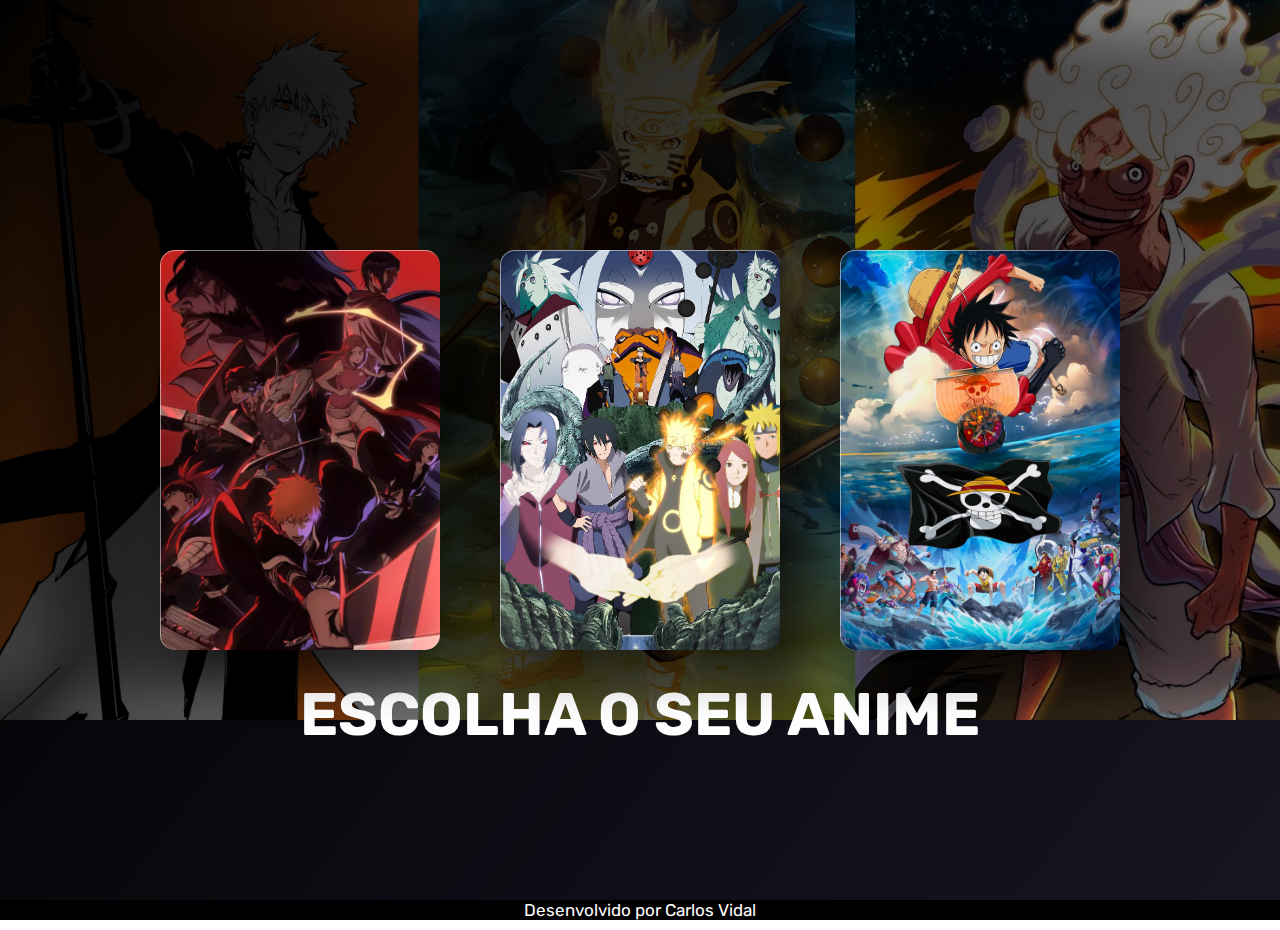
<file: index.html>
<!DOCTYPE html>
<html lang="pt-br">

<head>
    <meta charset="UTF-8">
    <meta name="viewport" content="width=device-width, initial-scale=1.0">
    <title>Animes</title>
    <link rel="stylesheet" href="/css/home.css">
</head>

<body>
    <div class="container">

        <h1 class="home">Escolha o seu anime</h1>
        <div class="card3">
            <div class="content">
                <h3 class="logo3"></h3>
                <p>Ichigo Kurosaki nasceu com o dom de ver fantasmas. Quando sua família é atacada por uma alma
                    malévola, Ichigo se torna um Shinigami, dedicando sua vida a proteger os inocentes e ajudando os
                    espíritos torturados a encontrar a paz.</p>
                <a href="/index3.html">CLIQUE AQUI</a>
            </div>
        </div>

        <div class="card2">
            <div class="content">
                <h3 class="logo2"></h3>
                <p>Naruto Uzumaki, um jovem ninja que constantemente procura por reconhecimento e sonha em se tornar Hokage, o
                    ninja líder de sua vila.</p>
                <a href="/index2.html">CLIQUE AQUI</a>
            </div>
        </div>

        <div class="card">
            <div class="content">
                <h3 class="logo"></h3>
                <p>Monkey D. Luffy e sua tripulação de Piratas do Chapéu de Palha embarcam em uma jornada incrível para
                    encontrar um tesouro lendário, o One Piece.</p>
                <a href="/index1.html">CLIQUE AQUI</a>
            </div>
        </div>
    </div>

    <footer>
        <p class="rodape">Desenvolvido por Carlos Vidal</p>
    </footer>
</body>

</html>
</file>
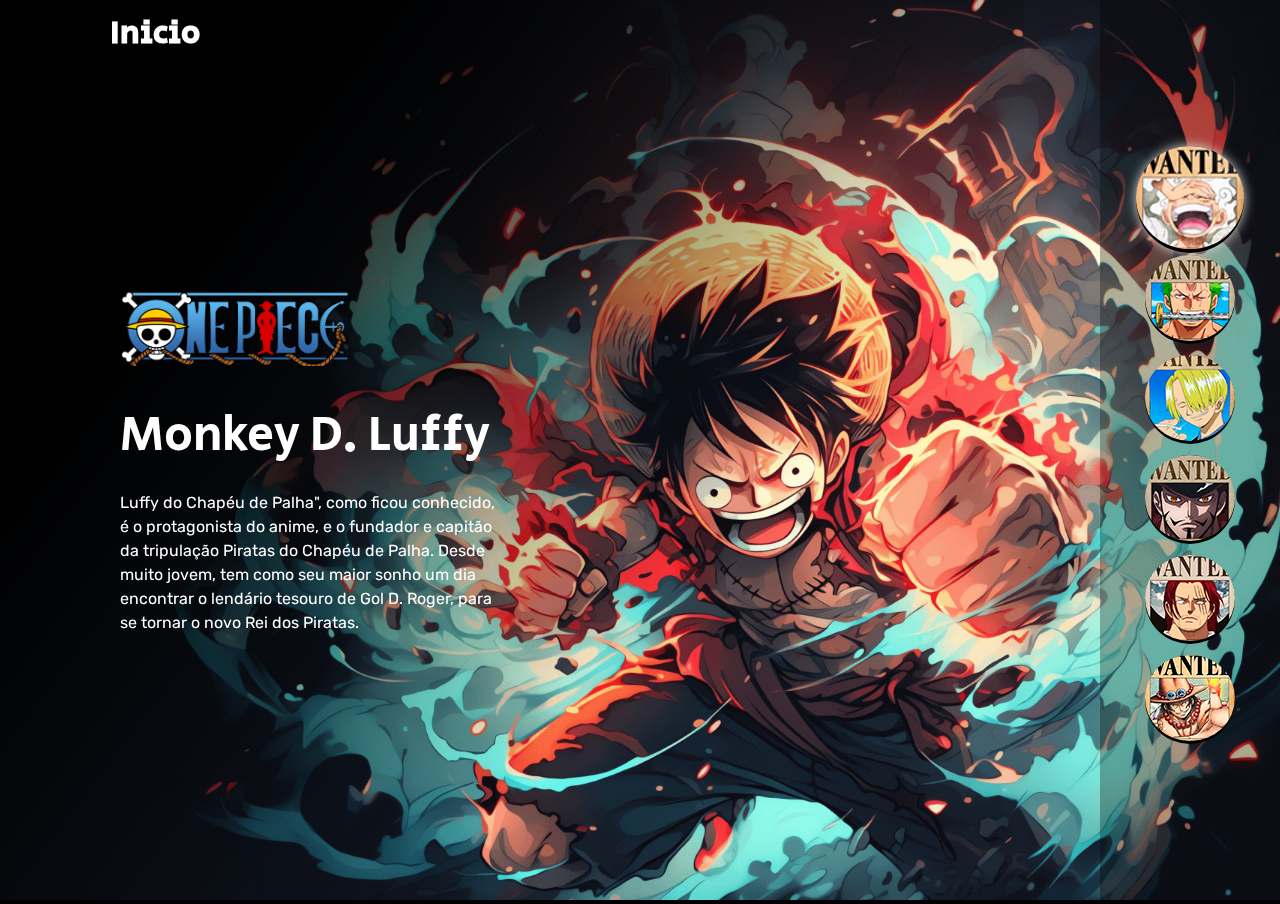
<file: index1.html>
<!DOCTYPE html>
<html lang="pt-br">

<head>
    <meta charset="UTF-8">
    <meta name="viewport" content="width=device-width, initial-scale=1.0">
    <link rel="stylesheet" href="/css/style.css">
    <link rel="stylesheet" href="/css/responsivo.css">
    <title>One Piece!</title>
</head>



<body>

    <main class="personagens">
        <h1>
            <a class="home" href="/index.html">Inicio</a>
        </h1>

        <div class="personagem selecionado">
            <img class="imagem" src="/img/personagem-monkey-d-luffy.png" alt="monkey D luffy">
            <div class="conteudo">
                <i class="logo"></i>
                <h2 class="nome-personagem">Monkey D. Luffy</h2>
                <p class="descricao">Luffy do Chapéu de Palha", como ficou conhecido, é o protagonista do anime, e o
                    fundador e capitão da tripulação Piratas do Chapéu de Palha. Desde muito jovem, tem como seu maior
                    sonho um dia encontrar o lendário tesouro de Gol D. Roger, para se tornar o novo Rei dos Piratas.
                </p>
            </div>
        </div>

        <div class="personagem">
            <img class="imagem" src="/img/personagem-roronoa-zoro.jpg" alt="Roronoa Zoro">
            <div class="conteudo">
                <i class="logo"></i>
                <h2 class="nome-personagem">Roronoa Zoro</h2>
                <p class="descricao">Roronoa Zoro, também conhecido como "Caçador de Piratas" Zoro, é o combatente dos
                    Piratas do Chapéu de Palha e um ex-caçador de recompensas.
                    Ele é um dos quatro melhores lutadores da tripulação, ao lado de Luffy, Sanji e Jinbe, e seu sonho é
                    se tornar o maior espadachim do mundo.

                </p>
            </div>
        </div>

        <div class="personagem">
            <img class="imagem" src="/img/personagem-sanji.png" alt="Sanji">
            <div class="conteudo">
                <i class="logo"></i>
                <h2 class="nome-personagem">Sanji</h2>
                <p class="descricao">Também conhecido como "Perna Negra" Sanji, este pirata foi o quinto a integrar a
                    tripulação de Luffy. Suas ações como pirata lhe renderam a terceira maior recompensa entre os
                    membros do Chapéu de Palha, além de atuar como cozinheiro oficial do grupo.
                </p>
            </div>
        </div>

        <div class="personagem">
            <img class="imagem" src="/img/personagem-nami.png" alt="Mihawk">
            <div class="conteudo">
                <i class="logo"></i>
                <h2 class="nome-personagem">Dracule Mihawk</h2>
                <p class="descricao">Dracule Mihawk, vulgo Olhos de Gavião é um pirata mundialmente famoso que detém o
                    título de "Espadachim Mais Forte do Mundo". Ele é um dos fundadores da Cross Guild, e foi
                    anteriormente um dos Shichibukai até a dissolução do grupo.
                    No passado, Mihawk era conhecido como "Caçador de Marinheiros" e tinha a reputação de ser o rival de
                    Shanks, um dos Quatro Imperadores. 
                </p>
            </div>
        </div>

        <div class="personagem">
            <img class="imagem" src="/img/shanks.jpg" alt="Shanks">
            <div class="conteudo">
                <i class="logo"></i>
                <h2 class="nome-personagem">Shanks</h2>
                <p class="descricao">Shanks, "o Ruivo", comumente conhecido apenas como "Ruivo", é o chefe dos Piratas
                    do Ruivo e um dos Quatro Imperadores que governam o Novo Mundo.

                    Navegando com os infames Piratas do Roger desde criança, Shanks começaria sua carreira de pirata em
                    seu navio como um aprendiz ao lado de Buggy, antes de formar sua própria tripulação depois da morte
                    de Roger.
                </p>
            </div>
        </div>


        <div class="personagem">
            <img class="imagem" src="/img/personagem_ace.jpg" alt="Portgas D. Ace">
            <div class="conteudo">
                <i class="logo"></i>
                <h2 class="nome-personagem">Portgas D. Ace</h2>
                <p class="descricao">Portgas D. Ace, nascido como Gol D. Ace e apelidado de Ace "Punhos de
                    Fogo", Ace era capitão dos
                    Piratas Spade antes de ser recrutado para os Piratas do Barba Branca e se tornar comandante da
                    sua 2ª divisão. Ele comeu a Mera Mera no Mi, dando-lhe o poder de se transformar e manipular
                    chamas.
                </p>
            </div>
        </div>

    </main>
    <ul class="botoes">
        <li>
            <button class="botao selecionado">
                <img src="/img/tripulacao-luffy.png" alt="tripulacao-luffy">
            </button>
        </li>
        <li>
            <button class="botao">
                <img src="/img/tripulacao-zoro.png" alt="tripulacao-zoro">
            </button>
        </li>
        <li>
            <button class="botao">
                <img src="/img/tripulacao-sanji.png" alt="tripulacao-sanji">
            </button>
        </li>
        <li>
            <button class="botao">
                <img src="/img/tripulacao-nami.png" alt="tripulacao-nami">
            </button>
        </li>
        <li> <button class="botao">
                <img src="/img/tripulacao-chopper.png" alt="tripulacao-chopper">
            </button>
        </li>
        <li> <button class="botao">
                <img src="/img/tripulacao-ace.png" alt="tripulacao-ace">
            </button>
        </li>
    </ul>
    <script src="/js/index.js"></script>

</body>

</html>
</file>
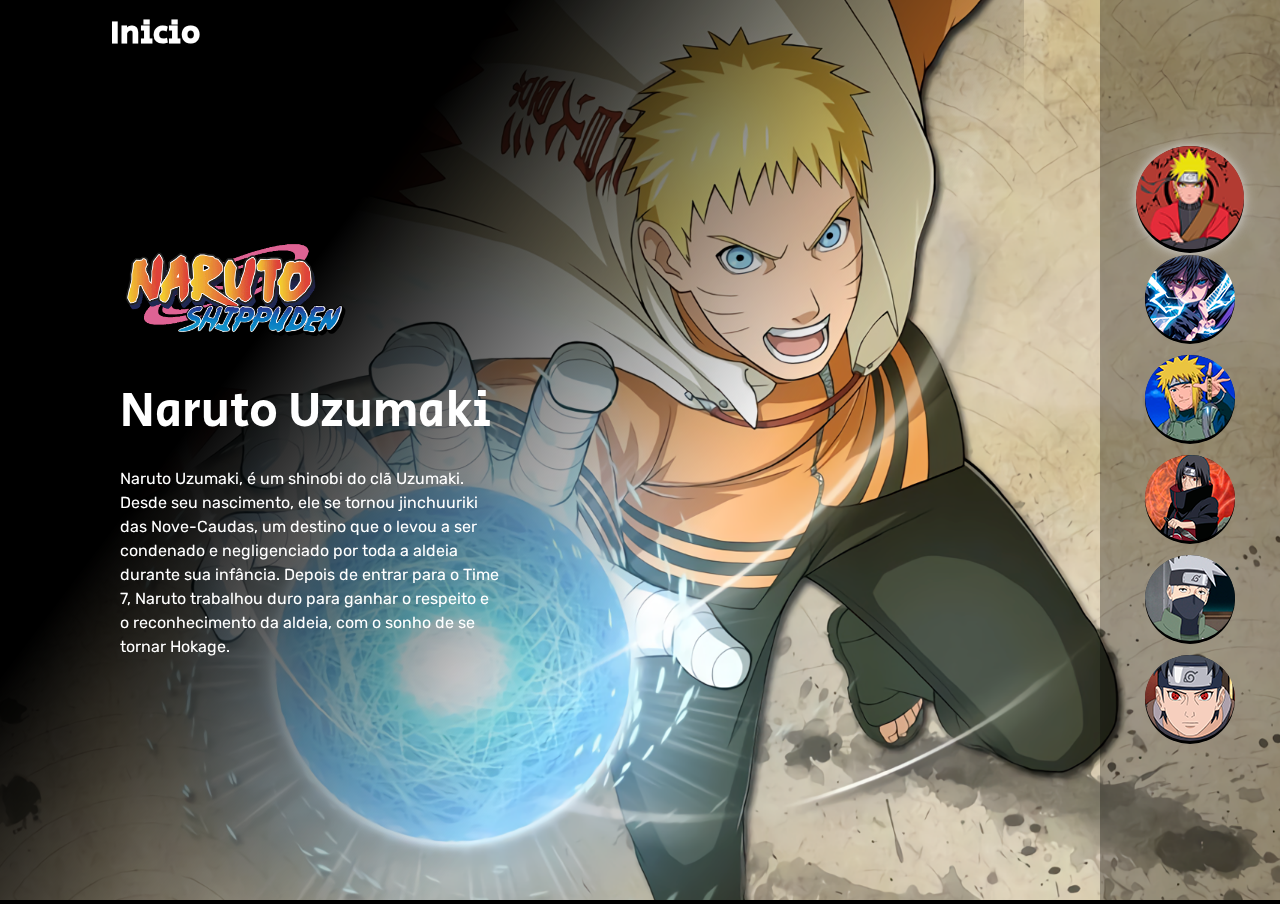
<file: index2.html>
<!DOCTYPE html>
<html lang="pt-br">

<head>
    <meta charset="UTF-8">
    <meta name="viewport" content="width=device-width, initial-scale=1.0">
    <link rel="stylesheet" href="/css/stylenaruto.css">
    <link rel="stylesheet" href="/css/responsivo.css">
    <title>Naruto</title>
</head>

<body>
    <main class="personagens">
        <h1>
            <a class="home" href="/index.html">Inicio</a>
        </h1>
        <div class="personagem selecionado">
            <img class="imagem" src="/img2/Naruto.png" alt="Naruto Uzumaki">
            <div class="conteudo">
                <i class="logo"></i>
                <h2 class="nome-personagem"> Naruto Uzumaki</h2>
                <p class="descricao"> Naruto Uzumaki, é um shinobi do clã Uzumaki. Desde seu nascimento, ele se tornou
                    jinchuuriki das Nove-Caudas, um destino que o levou a ser condenado e negligenciado por toda a
                    aldeia durante sua infância. Depois de entrar para o Time 7, Naruto trabalhou duro para ganhar o
                    respeito e o reconhecimento da
                    aldeia, com o sonho de se tornar Hokage.</p>
            </div>
        </div>
        <div class="personagem">
            <img class="imagem" src="/img2/sasuke.jpg" alt="Sasuke Uchiha">
            <div class="conteudo">
                <i class="logo"></i>
                <h2 class="nome-personagem"> Sasuke Uchiha</h2>
                <p class="descricao"> Sasuke Uchiha, é um dos últimos membros sobreviventes do clã Uchiha.
                    Ele se tornou um shinobi para que pudesse algum dia ficar forte o
                    suficiente para se vingar contra o seu irmão mais velho, Itachi, que tinha massacrado todo o seu
                    clã. Sasuke acaba se tornando-se um criminoso internacional, e mais tarde, ele se torna uma peça
                    fundamental para acabar com a Quarta Guerra Mundial
                    Ninja, até ser finalmente redimido por seu rival, e também melhor amigo, Naruto Uzumaki. Sasuke
                    decide voltar para Konoha, dedicando a sua vida para ajudar a proteger a vila e seus habitantes.</p>
            </div>

        </div>
        <div class="personagem">
            <img class="imagem" src="/img2/minato.png" alt="Minato Namikaze">
            <div class="conteudo">
                <i class="logo"></i>
                <h2 class="nome-personagem"> Minato Namikaze </h2>
                <p class="descricao"> Minato Namikaze, conhecido como Relâmpago Amarelo de Konoha, foi um shinobi
                    lendário que se tornou o Quarto Hokage, Yondaime Hokage.
                    Morreu sacrificando sua vida durante o Ataque do Nove-Caudas em Konoha para selar metade do demônio
                    em seu filho, morrendo heroicamente no processo.
                </p>
            </div>
        </div>
        <div class="personagem">
            <img class="imagem" src="/img2/itachi.png" alt="itachi uchiha">
            <div class="conteudo">
                <i class="logo"></i>
                <h2 class="nome-personagem"> Itachi Uchiha </h2>
                <p class="descricao"> Itachi Uchiha foi um prodígio do clã Uchiha de Konohagakure. Ele se tornou um
                    criminoso internacional depois de assassinar seu clã inteiro, poupando apenas a vida de seu irmão
                    mais novo, Sasuke. Ele se juntou a organização criminosa Akatsuki, onde ele entrou em frequentes
                    conflitos com Konoha e seus ninjas, incluindo Sasuke.
                    Depois de morrer durante uma batalha contra Sasuke, as motivações de Itachi foram reveladas serem
                    mais
                    complicadas do que pareciam.</p>
            </div>
        </div>
        <div class="personagem">
            <img class="imagem" src="/img2/Kakashi.jpg" alt="Kakashi Hatake">
            <div class="conteudo">
                <i class="logo"></i>
                <h2 class="nome-personagem"> Kakashi Hatake</h2>
                <p class="descricao">Kakashi Hatake é um shinobi de Konoha. Ele recebeu um Sharingan de seu
                    ex-companheiro de equipe, Obito Uchiha, quando era mais jovem, fazendo-o ser conhecido como Kakashi
                    o Ninja Copiador e Kakashi do Sharingan.
                    Logo um tempo após a Quarta Guerra Mundial Shinobi, Kakashi
                    ocupa o cargo público como o Sexto Hokage antes de eventualmente se aposentar e passá-lo ao seu
                    pupilo Naruto Uzumaki. </p>
            </div>
        </div>
        <div class="personagem">
            <img class="imagem" src="/img2/shisui.jpeg" alt="Shisui Uchiha">
            <div class="conteudo">
                <i class="logo"></i>
                <h2 class="nome-personagem"> Shisui Uchiha </h2>
                <p class="descricao">Shisui Uchiha foi um shiboni da aldeia de Konoha e membro do clan Uchiha.
                    No final da Terceira Guerra Mundial Ninja, Shisui testemunha seu melhor amigo morrer sem poder fazer
                    nada para salvá-lo, consequentemente despertando o Mangekyō Sharingan.
                  </p>


            </div>
        </div>
    </main>

    <ul class="botoes">
        <li>
            <button class="botao selecionado">
                <img src="/img2/uzumaki.png" alt="logo Naruto">
            </button>
        </li>
        <li>
            <button class="botao">
                <img src="/img2/sasuke.png" alt="logo sasuke">
            </button>
        </li>

        <li>
            <button class=" botao">
                <img src="/img2/minatoicon.png" alt="logo minato">
            </button>
        </li>
        <li>
            <button class="botao">
                <img src="/img2/itachiicon.png" alt="logo itachi">
            </button>
        </li>
        <li>
            <button class="botao">
                <img src="/img2/kakashiicon.png" alt="logo Kakashi">
            </button>
        </li>
        <li>
            <button class="botao">
                <img src="/img2/shisuiicoon.png" alt="logo shisui">
            </button>
        </li>
    </ul>

</body>
<script src="/js/index.js">  </script>

</html>
</file>
<file: css/home.css>
@import url('https://fonts.googleapis.com/css2?family=Inter:wght@400;700&family=Krona+One&family=Montserrat:wght@400;600&family=Noto+Sans:ital,wght@0,400;1,700&family=Poppins:wght@300;400;500;700&family=Rubik&family=Saira+Semi+Condensed:wght@400;500&family=Secular+One&display=swap');

:root {
    --fonte--principal: 'Secular One';
    --fonte--secundaria: 'Rubik';
}

* {
    margin: 0;
    padding: 0;
    box-sizing: border-box;
}

.container::after {
    content: "";
    position: fixed;
    top: 0;
    left: 0;
    min-height: 100vh;
    width: 100%;
    background: linear-gradient(-233deg, #000000 0%, rgba(0, 0, 0, 0) 100%) no-repeat;
}

.container {
    display: flex;
    justify-content: center;
    align-items: center;
    min-height: 100vh;
    background: #161623;
    color: aliceblue;

}

.container {
    position: relative;
    display: flex;
    justify-content: center;
    align-items: center;
    flex-wrap: wrap;
    z-index: 1;
    background-image: url("/img/home1.png");
    background-size: 100%;
    background-repeat: no-repeat;

}

.container .card {
    position: relative;
    width: 280px;
    height: 400px;
    margin: 30px;
    box-shadow: 20px 20px 50px rgb(0, 0, 0, 0.5);
    border-radius: 15px;
    background: rgba(250, 255, 255, 0.5);
    overflow: hidden;
    display: flex;
    justify-content: center;
    align-items: center;
    border-top: 1px solid rgba(255, 255, 255, 0.5);
    border-left: 1px solid rgba(255, 255, 255, 0.5);
    background-image: url("/img/homeonepiecce.webp");
    background-position: center;
    background-repeat: no-repeat;
    background-size: 110%;
    z-index: 1;


}

.container .card .content {
    padding: 45px;
    text-align: center;
    transform: translateX(100px);
    opacity: 0;
    transition: 0.5s;
    background-color:rgba(255, 255, 255, 0.8);
}

.container .card:hover .content {
    transform: translateX(0px);
    opacity: 1;
    z-index: 1;
    color: #ffffff;
}

.container .card .content h2 {
    position: absolute;
    top: -80px;
    right: 30px;
    font-size: 8cm;
}

/* NARUTO */
.container .card2 {
    position: relative;
    width: 280px;
    height: 400px;
    margin: 30px;
    box-shadow: 20px 20px 50px rgb(0, 0, 0, 0.5);
    border-radius: 15px;
    background: rgba(250, 255, 255, 0.5);
    overflow: hidden;
    display: flex;
    justify-content: center;
    align-items: center;
    border-top: 1px solid rgba(255, 255, 255, 0.5);
    border-left: 1px solid rgba(255, 255, 255, 0.5);
    background-image: url("/img/homenaruto.jpg");
    background-position: center;
    background-repeat: no-repeat;
    background-size: 110%;
    z-index: 1;
}

.container .card2 .content {
    padding: 45px;
    text-align: center;
    transform: translateY(100px);
    opacity: 0;
    transition: 0.5s;
    background-color: rgba(255, 255, 255, 0.8);
}

.container .card2:hover .content {
    transform: translateY(0px);
    opacity: 1;
}

.container .card2 .content h2 {
    position: absolute;
    top: -80px;
    right: 30px;
    font-size: 8cm;

}

/* BLEACH */

.container .card3 {
    position: relative;
    width: 280px;
    height: 400px;
    margin: 30px;
    box-shadow: 20px 20px 50px rgb(0, 0, 0, 0.5);
    border-radius: 15px;
    background: rgba(250, 255, 255, 0.5);
    overflow: hidden;
    display: flex;
    justify-content: center;
    align-items: center;
    border-top: 1px solid rgba(255, 255, 255, 0.5);
    border-left: 1px solid rgba(255, 255, 255, 0.5);
    background-image: url("/img/homebleach.jpg");
    background-position: center;
    background-repeat: no-repeat;
    background-size: 105%;
    z-index: 1;
}

.container .card3 .content {
    padding: 20px;
    text-align: center;
    transform: translateX(-100px);
    opacity: 0;
    transition: 0.5s;
    background-color:rgba(255, 255, 255, 0.8);
}

.container .card3:hover .content {
    transform: translateY(0px);
    opacity: 1;

}

.container .card3 .content h2 {
    position: absolute;
    top: -80px;
    right: 30px;
    font-size: 8cm;

}

/* FIM CARDs*/

.logo {
    background-image: url("../img/one-piece-logo.png");
    background-size: cover;
    height: 100px;
    width: 230px;
    margin-bottom: 35px;
}

.logo2 {
    background-image: url("../img2/icon.png");
    background-size: cover;
    height: 100px;
    width: 230px;
    margin-bottom: 35px;

}

.logo3 {
    background-image: url("../img3/icon.png");
    background-size: cover;
    height: 100px;
    width: 230px;
    margin-bottom: 35px;
}

p {
    font-family: var(--fonte--principal);
    font-size: 17px;
    margin-bottom: 10px;
    color: #000000;
    font-weight: 400;
}

a {
    text-decoration: none;
    color: #000000;
    font-family: var(--fonte--principal);
    font-weight: 400;
}

.home {
    padding: 150px;
    background-color: #161623;
    text-align: center;
    color: #ffffff;
    display: block;
    align-self:flex-end;
    position: absolute;
    font-family: var(--fonte--secundaria);
    font-size: 60px;
    text-transform: uppercase;
    background: none;
    z-index: 1;
}

.rodape{
    text-align: center;
    background-color: #000000;
    color: #ffffff;
    font-family: var(--fonte--secundaria);
}

@media (max-width:1024px){

    .home{
        padding: 0px;
        align-self:flex-start;
        font-size: 50px;
     }
   
    .container .card{
        width: 250px;
        height: 400px;
        background-size: cover;
    }

    .container .card2{
        width: 250px;
        height: 400px;
        background-size: cover;
    }

    .container .card3{
        width: 250px;
        height: 400px;
        background-size: cover;
    }


    .container .card3 .content{
        padding: 100px;
    }

    .container .card2 .content{
        padding: 100px;
    }

    .container .card .content{
        padding: 100px;
    }


    
}


@media (max-width: 688px) {
   .home{
    padding: 0;
    position: relative;

   }  

 .container .card{
    width: 300px;
    height: 470px;
    background-size: cover;
}

.container .card2{
    width: 300px;
    height: 470px;
    background-size: cover;
}

.container .card3{
    width: 300px;
    height: 470px;
    background-size: cover;
}

 
    .container {
        background-image: none;
    }


}


@media (max-width:415px){
    .home{
        font-size: 30px;
        
    }

    .container .card{
        width: 250px;
        height: 470px;
        background-size: cover;
    }

    .container .card2{
        width: 250px;
        height: 470px;
        background-size: cover;
    }

    .container .card3{
        width: 250px;
        height: 470px;
        background-size: cover;
    }

    .container .card3 .content{
        padding: 100px;
    }

    .container .card2 .content{
        padding: 100px;
    }

    .container .card .content{
        padding: 100px;
    }


    
}
</file>
<file: css/style.css>
@import url('https://fonts.googleapis.com/css2?family=Inter:wght@400;700&family=Krona+One&family=Montserrat:wght@400;600&family=Noto+Sans:ital,wght@0,400;1,700&family=Poppins:wght@300;400;500;700&family=Rubik&family=Saira+Semi+Condensed:wght@400;500&family=Secular+One&display=swap');

:root {
    --fonte--principal: 'Secular One';
    --fonte--secundaria: 'Rubik';
}

* {
    margin: 0;
    padding: 0;
    box-sizing: border-box;
}

ul {
    list-style: none;
}

body {
    background-color: rgb(0, 0, 0);
    overflow: hidden; /*esconde rolagens na pag*/
}

main .personagem {
    display: none;
    height: 100vh;
}

main .personagem.selecionado {
    display: block;
}

main .personagem .imagem {
    width: 100%;
    height: 100%;
    object-fit: cover;
}

main::after {
    content: "";
    position: fixed;
    top: 0;
    left: 0;
    min-height: 100vh;
    width: 80vw;
    background: linear-gradient(-233deg, #000 20%, rgba(0, 0, 0, 0) 65%) no-repeat;
}


.conteudo {
    position: absolute;
    top: 0;
    left: 120px;
    display: flex;
    flex-direction: column;
    justify-content: center;
    min-height: 100vh;
    max-width: 380px;
    z-index: 1;
}

.nome-personagem {
    font-family: var(--fonte--principal);
    color: #ffffff;
    font-size: 48px;
    font-weight: 400;
    margin-bottom: 20px;
    /* espaço entre os elemtnos nome e descrição*/

}

.descricao {
    font-family: var(--fonte--secundaria);
    font-size: 16px;
    line-height: 24px;
    /* altura entre linhas */
    color: #ffffff;
}

.logo {
    background-image: url("../img/one-piece-logo.png");
    background-size: cover;
    height: 100px;
    width: 230px;
    margin-bottom: 35px;
}



.botoes {
    position: fixed;
    top: 0;
    right: 0;
    display: flex;
    flex-direction: column;
    min-height: 100vh;
    width: 180px;
    align-items:center;
    justify-content: center;
    gap: 10px;
    background-color: rgba(0, 0, 0, 0.3 );
}

.botao {
    border: none;
    background: #000;
    cursor: pointer;
    border-radius: 50%;
}

.botao img {
    border-radius: 50%;
}

.botoes .botao.selecionado{
    transform: scale(1.2);
    box-shadow: 0 0 10px #D9D9D9;

}

.home{
    color: #ffffff;
    position: absolute;
    z-index: 1;
    margin: 10px 110px;
    text-decoration: none;
    cursor:pointer;
    font-family: var(--fonte--principal);
    
}
</file>
<file: css/responsivo.css>
@media (max-width: 769px) {
    main::after {
        background: linear-gradient(0deg, #000 20%, rgba(0, 0, 0, 0) 65%) no-repeat;
    }

    main .personagem .imagem {
        height: 60%;
        
        
    }

    .conteudo {
        justify-content: flex-end;
        left: 0;
        top: -20%;
        max-width: 100vw;
        padding: 30px;
    }

    .nome-personagem {
        font-size: 30px;
    }

    .descricao {
        max-width: 500px;
        font-size: 15px;
    }

    .botoes {
        flex-direction: row;
        align-items: flex-end;
        width: 100%;
        padding: 30px;
    }

    .botao img {
        max-width: 60px;
    }

}

@media (max-width: 415px) {
    main .personagem .imagem {
        height: auto;
    }

    .conteudo .logo {
        width: 170px;
        height: 75px;
    }

    .conteudo {
        top: -30%;
    }

    .nome-personagem {
        font-size: 24px;
    }

    .botoes {
        padding: 20px;
        top: -20%;
    }

    .botoes img {
        max-width: 50px;

    }

    .home {
        display: none;
    }

}

@media (max-width: 360px) {
    main .personagem .imagem {
        height: auto;
    }

    .conteudo {
        top: -15%;
    }

    .botoes {
        top: -5%;
    }

    .home {
        display: none;
    }



}
</file>
<file: css/stylenaruto.css>
@import url('https://fonts.googleapis.com/css2?family=Inter:wght@400;700&family=Krona+One&family=Montserrat:wght@400;600&family=Noto+Sans:ital,wght@0,400;1,700&family=Poppins:wght@300;400;500;700&family=Rubik&family=Saira+Semi+Condensed:wght@400;500&family=Secular+One&display=swap');

:root {
    --fonte--principal: 'Secular One';
    --fonte--secundaria: 'Rubik';
}

* {
    margin: 0;
    padding: 0;
    box-sizing: border-box;
}

ul {
    list-style: none;
}

body {
    background-color: black;
    overflow: hidden;
}

.personagem {
    display: none;
    height: 100vh;
}

.personagem.selecionado {
    display: block;
}

.personagem .imagem {
    width: 100%;
    height: 100%;
    object-fit: cover;
}

main::after {
    content: "";
    position: fixed;
    top: 0;
    left: 0;
    min-height: 100vh;
    width: 80vw;
    background: linear-gradient(-233deg, #000 30%, rgba(0, 0, 0, 0) 65%) no-repeat;
}

.conteudo {
    position: absolute;
    top: 0;
    left: 120px;
    display: flex;
    flex-direction: column;
    justify-content: center;
    min-height: 100vh;
    max-width: 380px;
    z-index: 1;
}

.nome-personagem {
    font-family: var(--fonte--principal);
    color: #ffffff;
    font-size: 48px;
    font-weight: 400;
    margin-bottom: 20px;

}

.descricao {
    font-family: var(--fonte--secundaria);
    font-size: 16px;
    line-height: 24px;
    color: #ffffff;
}

.logo {
    background-image: url("/img2/icon.png");
    height: 100px;
    width: 230px;
    background-size: cover;
    margin-bottom: 35px;
}

.botoes {
    position: fixed;
    top: 0;
    right: 0;
    display: flex;
    flex-direction: column;
    min-height: 100vh;
    width: 180px;
    align-items: center;
    justify-content: center;
    gap: 10px;
    background-color: rgba(0, 0, 0, 0.3 );
}

.botao {
    border: none;
    background: #000;
    cursor: pointer;
    border-radius: 50%;
}

.botao img {
    border-radius: 80%;
}

.botoes .botao.selecionado{
    transform: scale(1.2);
    box-shadow: 0 0 10px #D9D9D9;
}

.home{
    color: #ffffff;
    position: absolute;
    z-index: 1;
    margin: 10px 110px;
    text-decoration: none;
    cursor:pointer;
    font-family: var(--fonte--principal);
    
}
</file>
